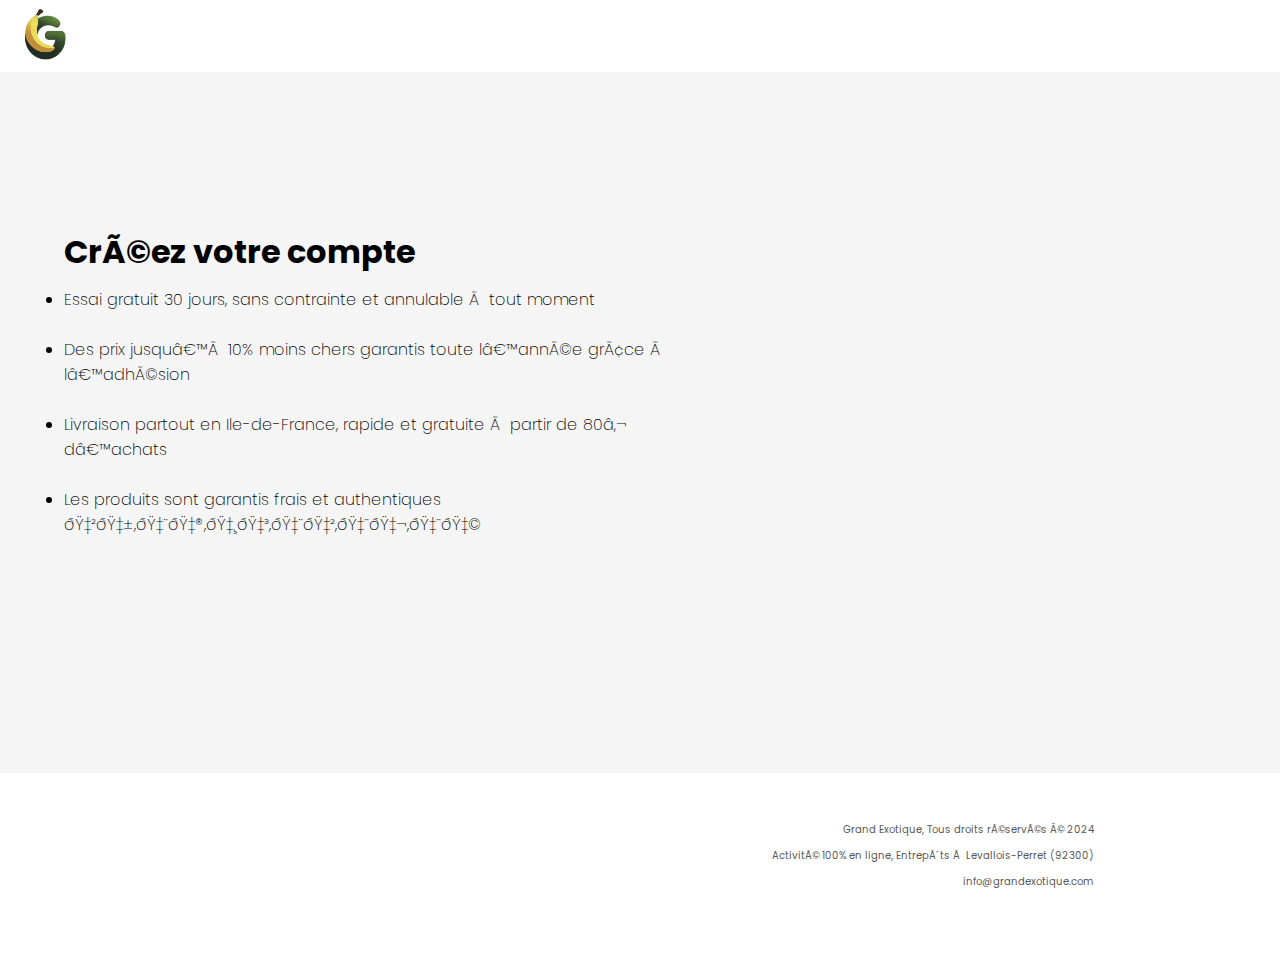
<file: index.html>
<!DOCTYPE html>
<html lang="fr">
<head>
    <!-- Meta Pixel Code -->
<script>
!function(f,b,e,v,n,t,s)
{if(f.fbq)return;n=f.fbq=function(){n.callMethod?
n.callMethod.apply(n,arguments):n.queue.push(arguments)};
if(!f._fbq)f._fbq=n;n.push=n;n.loaded=!0;n.version='2.0';
n.queue=[];t=b.createElement(e);t.async=!0;
t.src=v;s=b.getElementsByTagName(e)[0];
s.parentNode.insertBefore(t,s)}(window, document,'script',
'https://connect.facebook.net/en_US/fbevents.js');
fbq('init', '3915843855315253');
fbq('track', 'PageView');
</script>
<noscript><img height="1" width="1" style="display:none"
src="https://www.facebook.com/tr?id=3915843855315253&ev=PageView&noscript=1"
/></noscript>
<!-- End Meta Pixel Code -->
        <!-- Google tag (gtag.js) -->
<script async src="https://www.googletagmanager.com/gtag/js?id=G-TQ2F38W457"></script>
<script>
  window.dataLayer = window.dataLayer || [];
  function gtag(){dataLayer.push(arguments);}
  gtag('js', new Date());

  gtag('config', 'G-TQ2F38W457');
</script>

    
    <meta charset="UTF-8">
    <meta name="viewport" content="width=device-width, initial-scale=1.0">
    <title>Grand Exotique - Votre Temps est Précieux</title>
    <link rel="icon" type="image/png" href="Grandexotiquelogo.png">
    <link rel="stylesheet" href="style.css">
    <link href="https://fonts.googleapis.com/css2?family=Poppins:wght@400;600&display=swap" rel="stylesheet">

</head>
<body>
    <header>
        <div class="header-content">
            <div class="logo">
                <img src="Grandexotiquelogo.png" height="30" alt="Logo de Grand Exotique">
            </div>
            <div class="title">
        
        </div>
    </header>
    

    <main>

        
        <div id="mainheadline">
    
       <div id="titles"> 

             <div id="title"></div>

           <br>
                 <h1 id="grandtitre" >Créez votre compte</h1>
                 <h5 style="font-weight: 400;" > 
                
            </div>


               
            <h4 style="font-weight:200;" > 
                
                <li> Essai gratuit 30 jours, sans contrainte et annulable à tout moment </li>
                <br>
                <li> Des prix jusqu’à 10% moins chers garantis toute l’année grâce à l’adhésion </li>
                <br>
                <li> Livraison partout en Ile-de-France, rapide et gratuite à partir de 80€ d’achats </li>
                <br>
                <li> Les produits sont garantis frais et authentiques 🇲🇱,🇨🇮,🇸🇳,🇨🇲,🇨🇬,🇨🇩</li>
              


                  <br>
                  <br>
                  <br>
                 
                
                


  
            <div id="maintextproblems">

                
                <div id= "klaviyoform" class="klaviyo-form-SvePeK"></div>
              
            </div>
        </div>

        <div id="mainimagedumarche">

                 <div id="video" alt="demo" controls border-radius: 10px; style=" padding:52.17% 0 0 0;position:relative;"><iframe src="https://www.youtube.com/embed/0bMzbkGyaXs?si=LyaDVfZFeZLX6WRz" title="YouTube video player" frameborder="0" allow="autoplay; fullscreen; picture-in-picture; clipboard-write" style="position:absolute;top:0;left:0;width:100%;height:100%;border-radius:10px;" title="Grand Exotique Offre Spéciale Lancement"></iframe></div><script src="https://player.vimeo.com/api/player.js"></script>
                
                        
            </video>
        </div>
    </main>
    

    <br>

    <footer>
        <p>Grand Exotique, Tous droits réservés © 2024</p>
        <p> Activité 100% en ligne, Entrepôts à Levallois-Perret (92300) </p>
        <p> info@grandexotique.com </p>
    


    </footer>

    <script async type="text/javascript" src="https://static.klaviyo.com/onsite/js/klaviyo.js?company_id=XCtUXY"></script>
</body>
</html>
</file>
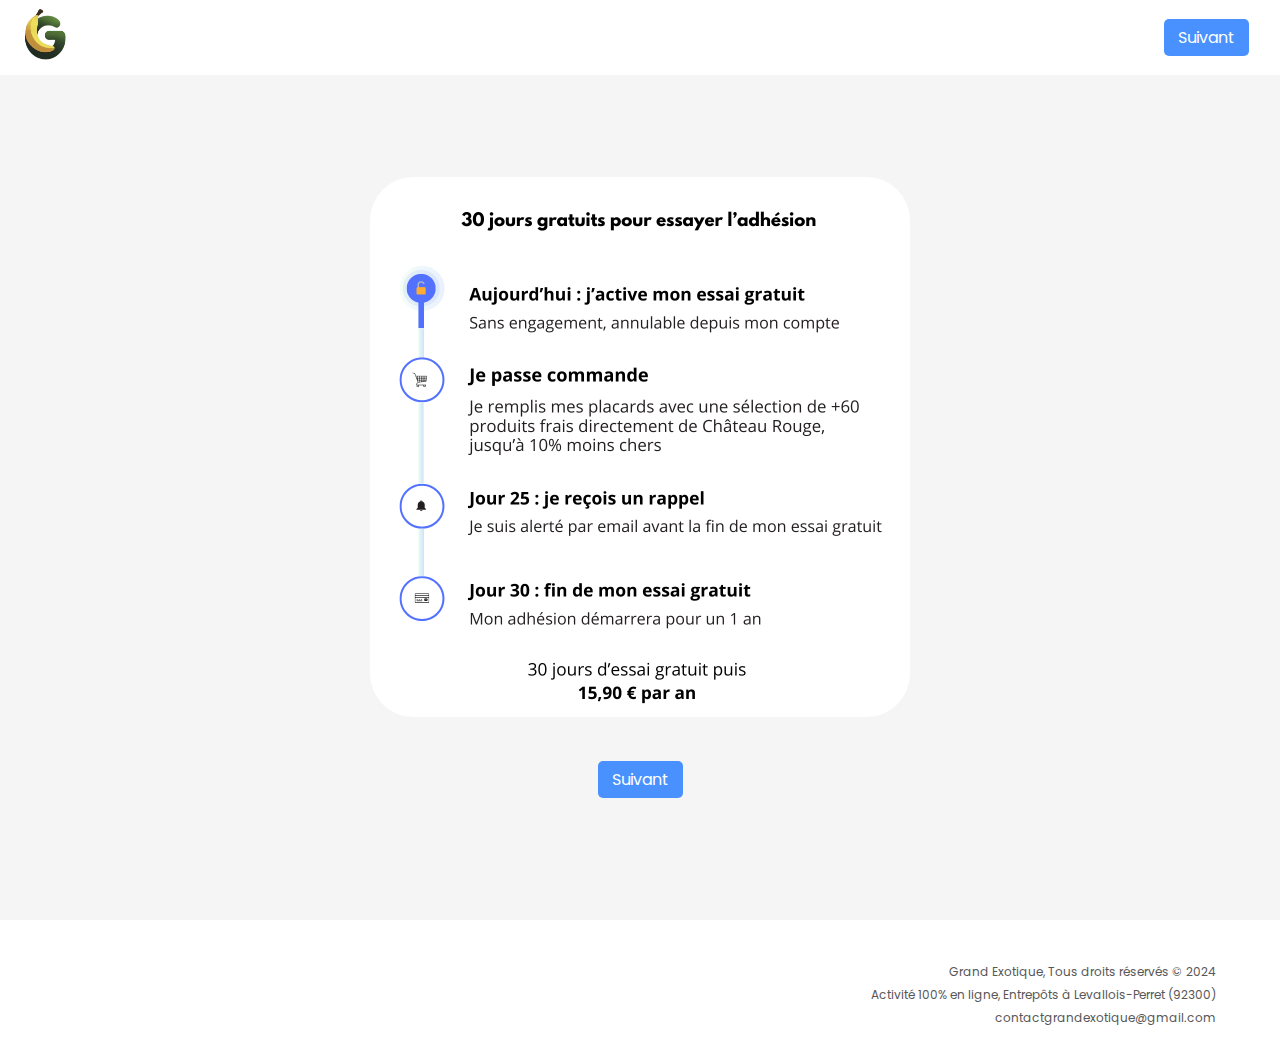
<file: Sellingpage.html>
<!DOCTYPE html>
<html lang="fr">
<head>
    <meta charset="UTF-8">
    <meta name="viewport" content="width=device-width, initial-scale=1.0">
    <title>Grand Exotique - Votre Temps est Précieux</title>
    <link rel="icon" type="image/png" href="Grandexotiquelogo.png">
    <link rel="stylesheet" href="style2.css">
    <link href="https://fonts.googleapis.com/css2?family=Poppins:wght@400;600&display=swap" rel="stylesheet">
</head>
<body>
    <header>
        <div class="header-content">
            <div class="logo">
                <img src="Grandexotiquelogo.png" height="30" alt="Logo de Grand Exotique">
            </div>
            <div class="title"></div>
            <div id="btn1" class="cta">
                <a href="https://buy.stripe.com/3cs3cvf6I6Gi9nW146" class="btn">Suivant</a>
            </div>
        </div>
    </header>
    
    <main>
        <div id="mainimagedumarche">
            <img src="adhesion3.png" alt="Adhésion Gratuite">
        </div>
        <div id="btn3" class="cta">
        <br>
            <a  href="https://buy.stripe.com/3cs3cvf6I6Gi9nW146" class="btn">Suivant</a>
        </div>
    </main>
    
    <footer>
        <p>Grand Exotique, Tous droits réservés © 2024</p>
        <p>Activité 100% en ligne, Entrepôts à Levallois-Perret (92300)</p>
        <p>contactgrandexotique@gmail.com</p>
    </footer>
</body>
</html>
</file>
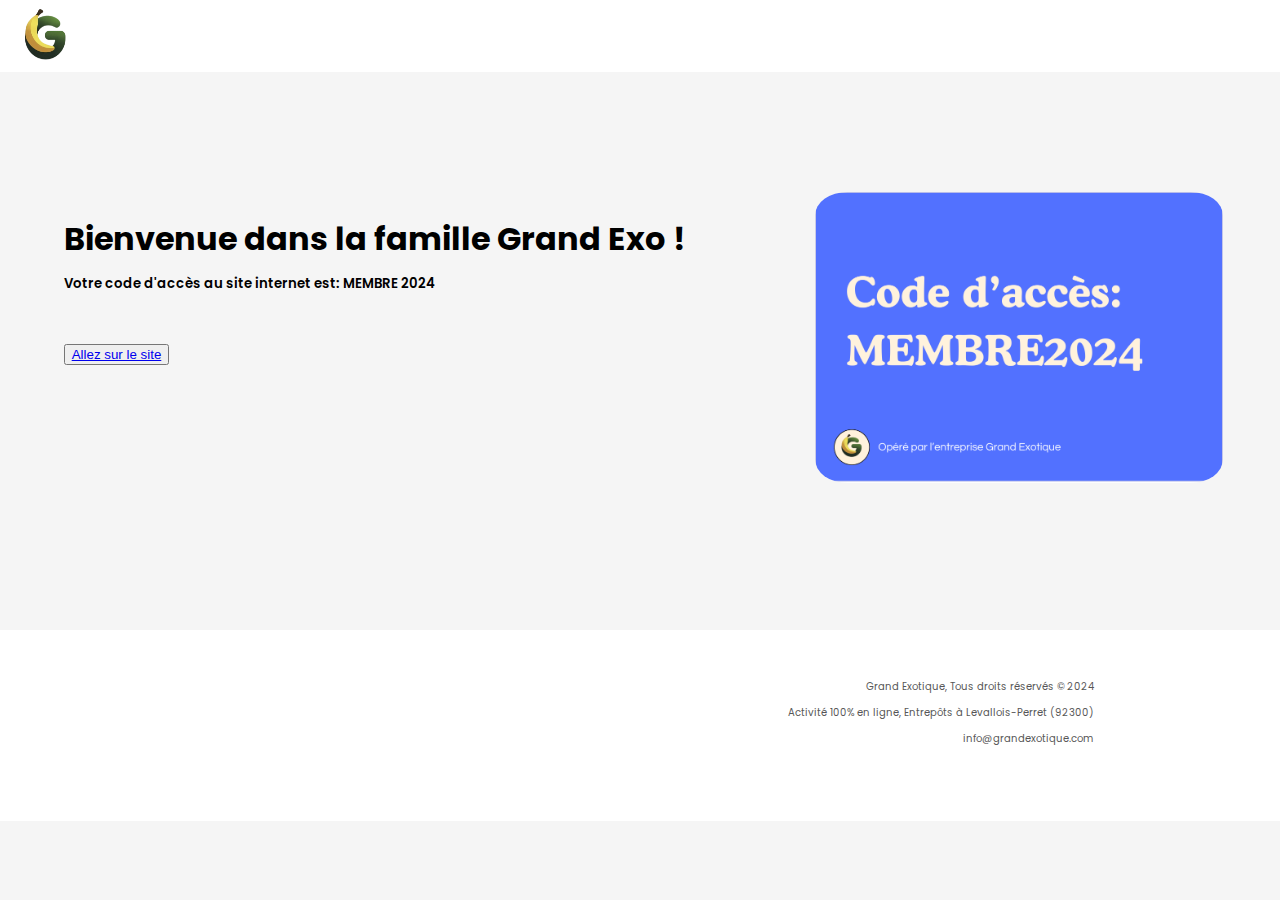
<file: thankyoupage.html>
<!DOCTYPE html>
<html lang="fr">
<head>
        <!-- Meta Pixel Code -->
<script>
!function(f,b,e,v,n,t,s)
{if(f.fbq)return;n=f.fbq=function(){n.callMethod?
n.callMethod.apply(n,arguments):n.queue.push(arguments)};
if(!f._fbq)f._fbq=n;n.push=n;n.loaded=!0;n.version='2.0';
n.queue=[];t=b.createElement(e);t.async=!0;
t.src=v;s=b.getElementsByTagName(e)[0];
s.parentNode.insertBefore(t,s)}(window, document,'script',
'https://connect.facebook.net/en_US/fbevents.js');
fbq('init', '837123138240758');
fbq('track', 'PageView');
</script>
<noscript><img height="1" width="1" style="display:none"
src="https://www.facebook.com/tr?id=837123138240758&ev=PageView&noscript=1"
/></noscript>
<!-- End Meta Pixel Code -->
        <!-- Google tag (gtag.js) -->
<script async src="https://www.googletagmanager.com/gtag/js?id=G-TQ2F38W457"></script>
<script>
  window.dataLayer = window.dataLayer || [];
  function gtag(){dataLayer.push(arguments);}
  gtag('js', new Date());

  gtag('config', 'G-TQ2F38W457');
</script>

    
    <meta charset="UTF-8">
    <meta name="viewport" content="width=device-width, initial-scale=1.0">
    <title>Grand Exotique - Votre Temps est Précieux</title>
    <link rel="icon" type="image/png" href="Grandexotiquelogo.png">
  <link rel="img" type="image/png" href="Codeacces.png">

    <link rel="stylesheet" href="style.css">
    <link href="https://fonts.googleapis.com/css2?family=Poppins:wght@400;600&display=swap" rel="stylesheet">

</head>
<body>
    <header>
        <div class="header-content">
            <div class="logo">
                <img src="Grandexotiquelogo.png" height="30" alt="Logo de Grand Exotique">
            </div>
            <div class="title">
        
        </div>
    </header>
    

    <main>

        
        <div id="mainheadline">
    
       <div id="titles"> 

             <div id="title"></div>
            
                 <h1 id="grandtitre" >Bienvenue dans la famille Grand Exo ! </h1>
                 <h5 style="font-weight: 400;" > 
                

            </div>


               
            <h5 style="font-weight:600;" > Votre code d'accès au site internet est: MEMBRE 2024 </h5>
                
                
                


<br>


  
            <div id="maintextproblems">
                
                <button>
                        
                        <a href="https://www.grandexotique.com/password" class="button">Allez sur le site</a>
                 </button>
              
            </div>
        </div>

        <div id="mainimagedumarche">

                <img src="Codeacces.png" style="width: 80%" alt="Codedacces">
                
            </video>
        </div>
    </main>
    

    <br>

    <footer>
        <p>Grand Exotique, Tous droits réservés © 2024</p>
        <p> Activité 100% en ligne, Entrepôts à Levallois-Perret (92300) </p>
        <p> info@grandexotique.com </p>
    


    </footer>

    <script async type="text/javascript" src="https://static.klaviyo.com/onsite/js/klaviyo.js?company_id=XCtUXY"></script>
</body>
</html>
</file>
<file: style.css>
body {
    font-family: "Poppins", sans-serif;
    text-align: left;
    margin: 0;
    padding: 0;
    background-color: #f5f5f5;
}

header {
  

        background-color: white;
        
  
}

.header-content {

    display: flex;
    flex-direction: row;
    justify-content: space-between;
    margin-right: 0.5%;
    
 
}

.logo img {
    height: 65px;
    width: 65px;
    margin-left: 15px;
}

.title {
    text-align: left;
    margin: 0; 
}

.title h1 {
    font-size: 1.5em;
}

.title h2 {
    margin: 0;
    font-size: 0.8em;
    color: #888;
}

#btn1 {

    padding:25px;
}

.cta .btn {
    padding-top: 7px;
    padding-bottom: 7px;
    padding-left: 14px;
    padding-right: 14px;

    background-color: #4891FF;
    color: white;
    text-decoration: none;
    border-radius: 5px;
    transition: background-color 0.3s;
    
   
}

.cta .btn:hover {
    background-color: #2650a4;
}

main {
    display: flex;
    align-items: left;
    margin-bottom: 9%;
    margin-top: 120px;
    margin-right: 0.5%;

}

#mainheadline {

    margin-top: 1%;
    margin-left: 5%;
    margin-right: 5%;
    text-align: left;
    width: 100%;
    min-width: 50%;
    max-width: 45%;


}

#titles {

    line-height: 0.8;
    margin-top: 0px;
}

#maintextproblems {
    min-width: 100%;
    text-align: left;
}

#maintextproblems h3 {
    margin: 10px;
}

#maintextproblems ul {
    margin: 10px;
    padding-left: 20px;
}


#telephone {

    margin-top:10px;
    padding-right: 5%;
    padding-left: 5%;;
    border-right: 40%;
    border-left:60%;
    text-align: left;
    font-family: "Poppins";
    padding-top: 14px;
    padding-bottom: 14px;
    padding-left: 24px;
    padding-right: 24px;
    background-color: white;
    color: #4891FF;
    text-decoration: none;
    border-radius: 5px;
    transition: background-color 0.3s;
    box-shadow: none;
    

}

/*  padding-right: 5%;
    padding-left: 5%;;
    padding-top: 3%;
    padding-bottom: 3%;
    */
    
#mainimagedumarche {

      text-align: center;

}

#mainimagedumarche img {
    
    border-radius: 8%;

}

#video {

    width: 500px;
    margin-top: 10%;
    display: flex;
    justify-content: center;
    border-radius: 10px;
    transform: scale(1.2,1.2);

}



footer {
    background-color: #ffffff;
    padding-top: 3%;
    padding-right: 5%;
    padding-bottom: 2%;
    text-align: right;
}

footer p {
    margin-right: 10%;
    color: #575757;
    font-size: 10px;
    text-align: right;
}


@media only screen and (max-width: 800px) {
     h2, h4 {
        line-height: 1.1;  /* Increase line height for better readability */
        height: 40px;
    }
    main {
       font-size: 1em;
       display: flex;
       flex-direction: column;
       margin-top: 20px;
       margin-right: 20px;
       margin-left: 20px;
       margin-bottom: 20px;
       text-align: left;
       

       
    }
    .go1875850290{
        margin-top:90px
    }


    

    #mainheadline {

        order: 2;
        max-width: 100%; /* Image prendra toute la largeur */
        width: 88%;
        border-radius: 3%;


    }

    #titles {

        line-height: 0.6;

    }

    #mainimagedumarche {

    
    }

    #mainimagedumarche img {
        order: 1;
        height: 90%;
        width: 90%;

      
       
    }

    #video { 

        display: flex;
        height: 90%;
        width: 90%;

        margin-left: 10px;
        margin-top: 0%;
        transform: scale(1,1);


    }


    #grandtitre {

        line-height: 1.15;
    }

     #petittitre {

        line-height: 1.25;
    }

    #justi-abo {

        line-height: 1.25;
        font-weight: 200;
    }
    
    #maintextproblems {
        max-width: 100%; /* Texte prendra toute la largeur */
        text-align: left;
        margin: none; /* Ajout de marges normales */
    }

    #btn1 {

        padding:15px;
        margin-top: 10px;

}

    #telephone {
        margin-top:8px;
        border: solid 0.4px black;      
        text-align: left;
        border-radius: 1%;
        padding-top: 8px;
        padding-bottom: 8px;
        padding-left: 24px;
        padding-right: 24px;
        background-color: #ffffff;
        color: rgb(1, 1, 1);
        text-decoration: none;
        border-radius: 1%;
        transition: background-color 0.3s;
        width: 69%;


    }


    #payer {

        margin-top:8px;
        border: solid 0px white;      
        text-align: left;
        padding-top: 8px;
        padding-bottom: 8px;
        padding-left: 24px;
        padding-right: 24px black;
        background-color: #4891FF;
        color: white;
        text-decoration: none;
        border-radius: 1%;
        transition: background-color 0.3s;

        }
    }

     #button:hover {

        background-color: #2650a4;
     }
    


footer {

    padding-bottom:5%;
    
}
</file>
<file: style2.css>
body {
    font-family: "Poppins", sans-serif;
    text-align: center;
    margin: 0;
    padding: 0;
    background-color: #f5f5f5;
}

header {
    background-color: white;
}

.header-content {
    display: flex;
    flex-direction: row;
    justify-content: space-between;
    margin-right: 0.5%;
}

.logo img {
    height: 65px;
    width: 65px;
    margin-left: 15px;
}

#btn1, #btn3 {
    padding: 25px;
}

.cta .btn {
    padding-top: 7px;
    padding-bottom: 7px;
    padding-left: 14px;
    padding-right: 14px;
    background-color: #4891FF;
    color: white;
    text-decoration: none;
    border-radius: 5px;
    transition: background-color 0.3s;
}

.cta .btn:hover {
    background-color: #2650a4;
}

main {
    display: flex;
    flex-direction: column;
    justify-content: center;
    align-items: center;
    margin-top: 8%;
    margin-bottom: 8%;
}

#mainimagedumarche {
    text-align: center;
    display: flex;
    justify-content: center;
    align-items: center;
    width: 80%; /* Adjust the width to fit the screen without scrolling */
    max-width: 100%;
}

#mainimagedumarche img {
    border-radius: 8%;
    width: 120%; /* Increase the width to 120% */
    height: auto; /* Maintain aspect ratio */
    max-width: 60vh; /* Ensure the image is square */
}

footer {
    background-color: #ffffff;
    padding-top: 3%;
    padding-right: 5%;
    padding-bottom: 2%;
    text-align: right;
}

footer p {
    margin: 5px 0;
    color: #575757;
    font-size: 12px;
}

@media only screen and (max-width: 800px) {
    main {
        margin-top: 1%;
    }

    #mainimagedumarche {
        width: 100%;
        margin-top: 20px;
    }

    #mainimagedumarche img {
        width: 120%; /* Increase the width to 120% */
        height: auto;
        max-width: 60vh; /* Ensure the image is square */
    }

    footer {
        padding-bottom: 5%;
    }
}
</file>
